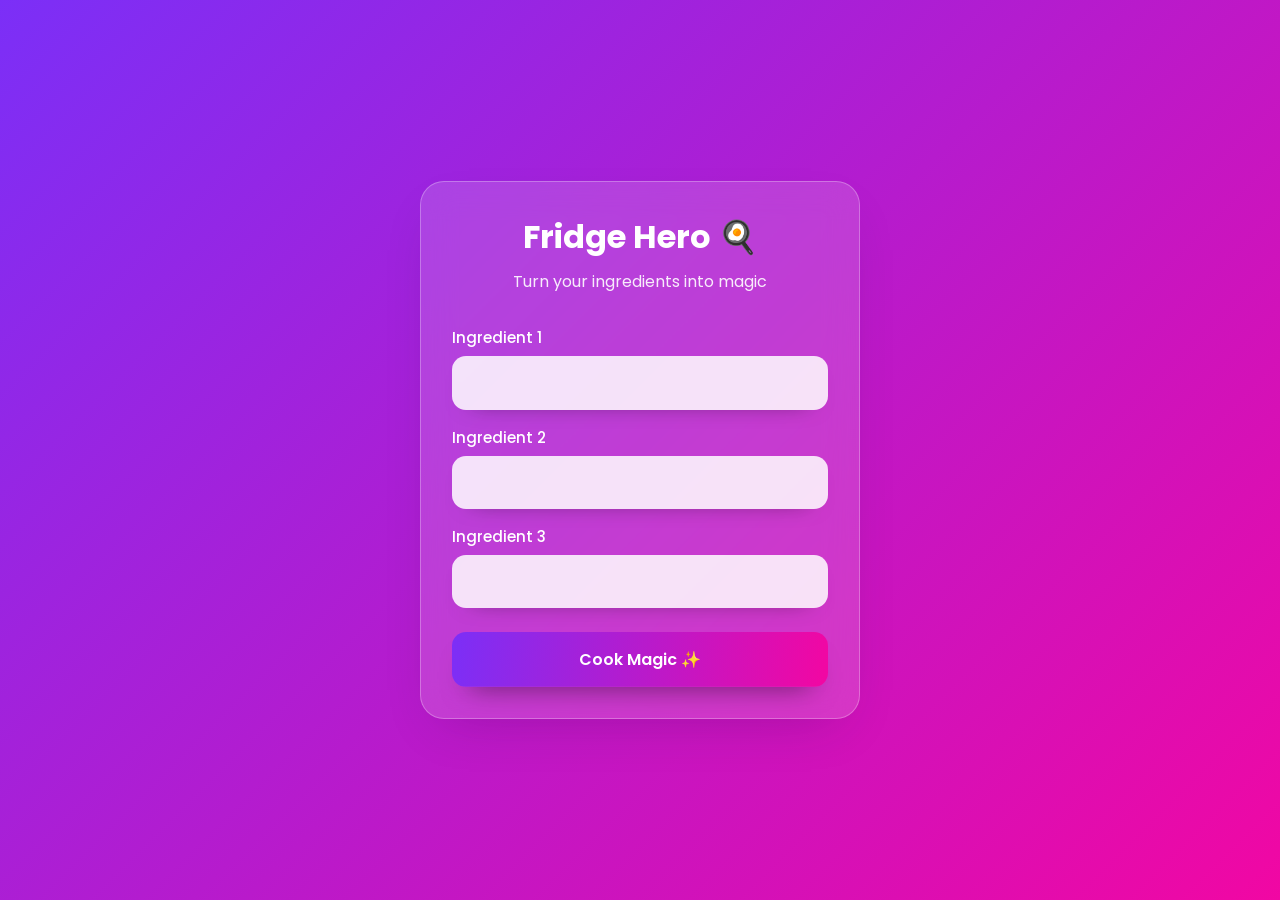
<file: index.html>
<!DOCTYPE html>
<html lang="en">
  <head>
    <meta charset="UTF-8" />
    <meta name="viewport" content="width=device-width, initial-scale=1.0" />
    <!-- Optional: <meta name="gemini-api-key" content="YOUR_KEY" /> (do not commit real keys) -->
    <title>Fridge Hero</title>
    <link rel="stylesheet" href="style.css" />
  </head>
  <body>
    <main class="app-container">
      <section class="app-card" aria-labelledby="app-title">
        <header class="app-header">
          <h1 id="app-title">Fridge Hero 🍳</h1>
          <p>Turn your ingredients into magic</p>
        </header>

        <form id="ingredients-form" class="ingredients-form" autocomplete="off">
          <div class="form-group">
            <label for="ingredient-1">Ingredient 1</label>
            <input id="ingredient-1" name="ingredient1" type="text" />
          </div>

          <div class="form-group">
            <label for="ingredient-2">Ingredient 2</label>
            <input id="ingredient-2" name="ingredient2" type="text" />
          </div>

          <div class="form-group">
            <label for="ingredient-3">Ingredient 3</label>
            <input id="ingredient-3" name="ingredient3" type="text" />
          </div>

          <button type="submit">Cook Magic ✨</button>
        </form>

        <section id="result-card" class="result-card" hidden aria-live="polite">
          <h2>Your Magic Recipe</h2>
          <div id="result-text" class="result-text"></div>
        </section>
      </section>
    </main>

    <script>
      window.__GEMINI_API_KEY__ = "AIzaSyC6_JsOX9q91r5JKAMzYaLOyatmXuDBzoE";
      // Local dev: assign your key here or inject from your environment/build step.
      // window.__GEMINI_API_KEY__ = "";
    </script>
    <script src="script.js"></script>
  </body>
</html>
</file>
<file: style.css>
@import url("https://fonts.googleapis.com/css2?family=Poppins:wght@400;500;600;700&display=swap");

:root {
  --color-primary: #7b2ff7;
  --color-secondary: #f107a3;
  --color-text: #ffffff;
  --color-card-bg: rgba(255, 255, 255, 0.15);
  --color-card-border: rgba(255, 255, 255, 0.28);
  --color-input-bg: rgba(255, 255, 255, 0.85);
  --color-input-text: #2f1a47;
  --color-focus-ring: rgba(255, 255, 255, 0.7);
  --color-shadow: rgba(41, 8, 76, 0.26);

  --bg-gradient: linear-gradient(135deg, var(--color-primary), var(--color-secondary));
  --btn-gradient: linear-gradient(100deg, var(--color-primary), var(--color-secondary), var(--color-primary));

  --radius-lg: 24px;
  --radius-md: 14px;
  --space-1: 0.5rem;
  --space-2: 0.85rem;
  --space-3: 1rem;
  --space-4: 1.5rem;
  --space-5: 2rem;
}

*,
*::before,
*::after {
  box-sizing: border-box;
}

html,
body {
  margin: 0;
  min-height: 100%;
  font-family: "Poppins", sans-serif;
}

body {
  color: var(--color-text);
  background: var(--bg-gradient);
}

.app-container {
  min-height: 100dvh;
  display: grid;
  place-items: center;
  padding: var(--space-5) var(--space-3);
}

.app-card {
  width: min(100%, 440px);
  padding: clamp(1.3rem, 2.4vw, 2.2rem);
  border-radius: var(--radius-lg);
  background: var(--color-card-bg);
  border: 1px solid var(--color-card-border);
  box-shadow: 0 20px 50px -24px var(--color-shadow);
  backdrop-filter: blur(16px);
  -webkit-backdrop-filter: blur(16px);
}

.app-header h1 {
  margin: 0;
  text-align: center;
  font-size: clamp(1.5rem, 4vw, 2rem);
  font-weight: 700;
}

.app-header p {
  margin: var(--space-1) 0 var(--space-5);
  text-align: center;
  opacity: 0.9;
}

.form-group {
  display: grid;
  gap: 0.45rem;
  margin-bottom: var(--space-3);
}

label {
  font-weight: 500;
  font-size: 0.95rem;
}

input[type="text"] {
  width: 100%;
  padding: 0.82rem 1rem;
  border: 1px solid transparent;
  border-radius: var(--radius-md);
  font: inherit;
  color: var(--color-input-text);
  background: var(--color-input-bg);
  box-shadow: 0 10px 24px -20px rgba(0, 0, 0, 0.7);
  outline: none;
  transition: transform 0.2s ease, border-color 0.2s ease, box-shadow 0.2s ease;
}

input[type="text"]::placeholder {
  color: rgba(47, 26, 71, 0.58);
}

input[type="text"]:focus {
  border-color: rgba(123, 47, 247, 0.55);
  box-shadow: 0 0 0 3px var(--color-focus-ring), 0 12px 30px -20px rgba(0, 0, 0, 0.7);
  transform: translateY(-1px);
}

button[type="submit"] {
  width: 100%;
  margin-top: var(--space-1);
  border: none;
  border-radius: var(--radius-md);
  padding: 0.92rem 1rem;
  font: inherit;
  font-weight: 600;
  color: #fff;
  cursor: pointer;
  background: var(--btn-gradient);
  background-size: 200% 100%;
  background-position: 0% 50%;
  box-shadow: 0 16px 28px -18px rgba(0, 0, 0, 0.6);
  transition: transform 0.2s ease, background-position 0.45s ease, box-shadow 0.2s ease;
}

button[type="submit"]:hover {
  background-position: 100% 50%;
  transform: translateY(-2px);
  box-shadow: 0 18px 30px -18px rgba(0, 0, 0, 0.65);
}

button[type="submit"]:active {
  transform: translateY(0);
}

button[type="submit"]:focus-visible {
  outline: 3px solid rgba(255, 255, 255, 0.75);
  outline-offset: 2px;
}

.result-card {
  margin-top: var(--space-4);
  padding: var(--space-4);
  border-radius: var(--radius-md);
  border: 1px solid var(--color-card-border);
  background: rgba(255, 255, 255, 0.12);
  color: var(--color-text);
  backdrop-filter: blur(10px);
  -webkit-backdrop-filter: blur(10px);
}

.result-text {
  margin: 0;
  font-size: 0.98rem;
  line-height: 1.55;
}

.result-text strong {
  display: block;
  margin-bottom: var(--space-2);
  font-size: 1.05rem;
}

.result-text ol {
  margin: 0;
  padding-left: 1.35rem;
}

.result-text li + li {
  margin-top: 0.35rem;
}

.result-card:not([hidden]) {
  animation: slide-up 0.45s ease-out both;
}

@keyframes slide-up {
  from {
    opacity: 0;
    transform: translateY(40px) scale(0.99);
  }
  to {
    opacity: 1;
    transform: translateY(0);
  }
}

@media (max-width: 600px) {
  .app-container {
    padding: 1rem;
  }

  .app-card {
    border-radius: 20px;
    padding: 1.2rem;
  }

  .app-header p {
    margin-bottom: 1.2rem;
  }
}
</file>
